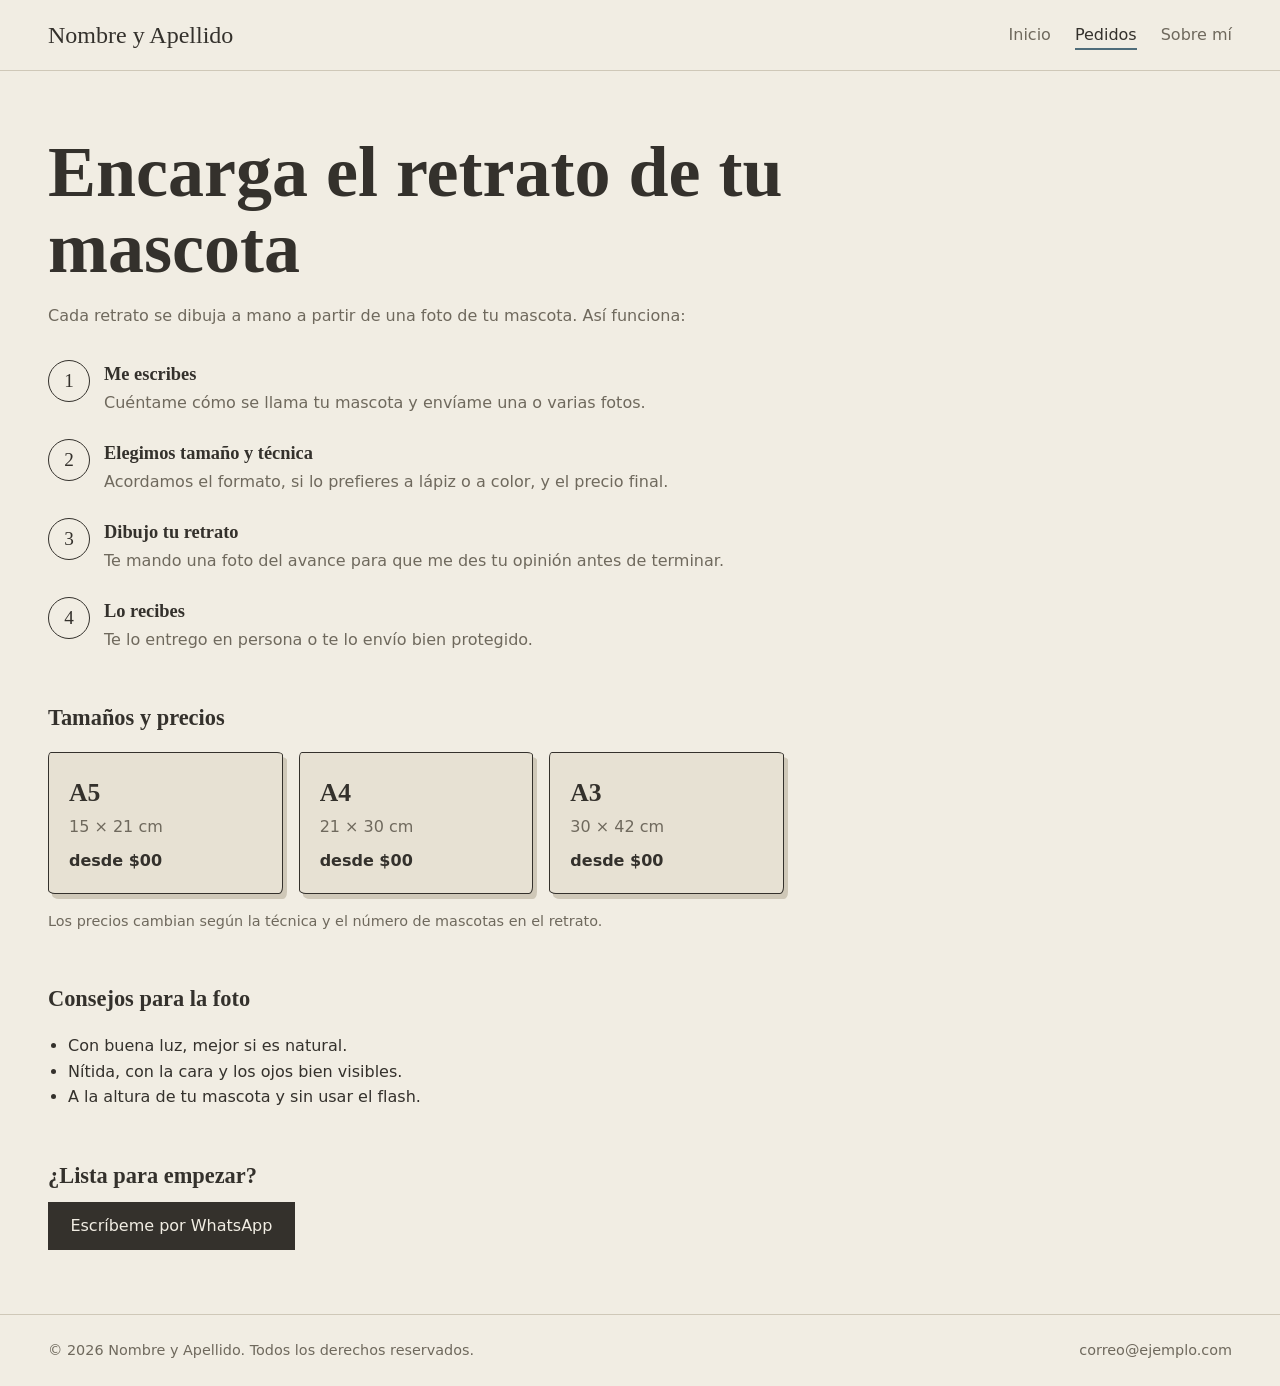
<file: pedidos.html>
<!doctype html>
<html lang="es">
  <head>
    <meta charset="UTF-8" />
    <meta name="viewport" content="width=device-width, initial-scale=1.0" />
    <title>Pedidos | Retratos de mascotas</title>
    <link rel="stylesheet" href="styles.css" />
  </head>
  <body>
    <header>
      <a class="logo" href="index.html">Nombre y Apellido</a>
      <nav>
        <ul>
          <li><a href="index.html">Inicio</a></li>
          <li><a href="pedidos.html" aria-current="page">Pedidos</a></li>
          <li><a href="AboutMe.html">Sobre mí</a></li>
        </ul>
      </nav>
    </header>

    <main class="pagina">
      <h1>Encarga el retrato de tu mascota</h1>
      <p class="intro">
        Cada retrato se dibuja a mano a partir de una foto de tu mascota. Así
        funciona:
      </p>

      <ol class="pasos">
        <li>
          <h2>Me escribes</h2>
          <p>Cuéntame cómo se llama tu mascota y envíame una o varias fotos.</p>
        </li>
        <li>
          <h2>Elegimos tamaño y técnica</h2>
          <p>
            Acordamos el formato, si lo prefieres a lápiz o a color, y el precio
            final.
          </p>
        </li>
        <li>
          <h2>Dibujo tu retrato</h2>
          <p>
            Te mando una foto del avance para que me des tu opinión antes de
            terminar.
          </p>
        </li>
        <li>
          <h2>Lo recibes</h2>
          <p>Te lo entrego en persona o te lo envío bien protegido.</p>
        </li>
      </ol>

      <section>
        <h2>Tamaños y precios</h2>
        <ul class="tamanos">
          <li>
            <h3>A5</h3>
            <p>15 × 21 cm</p>
            <p class="precio">desde $00</p>
          </li>
          <li>
            <h3>A4</h3>
            <p>21 × 30 cm</p>
            <p class="precio">desde $00</p>
          </li>
          <li>
            <h3>A3</h3>
            <p>30 × 42 cm</p>
            <p class="precio">desde $00</p>
          </li>
        </ul>
        <p class="nota">
          Los precios cambian según la técnica y el número de mascotas en el
          retrato.
        </p>
      </section>

      <section>
        <h2>Consejos para la foto</h2>
        <ul class="consejos">
          <li>Con buena luz, mejor si es natural.</li>
          <li>Nítida, con la cara y los ojos bien visibles.</li>
          <li>A la altura de tu mascota y sin usar el flash.</li>
        </ul>
      </section>

      <section class="pedir">
        <h2>¿Lista para empezar?</h2>
        <a
          class="boton"
          href="https://wa.me/NUMERO?text=Hola%2C%20quiero%20encargar%20un%20retrato%20de%20mi%20mascota"
          >Escríbeme por WhatsApp</a
        >
      </section>
    </main>

    <footer>
      <p>© 2026 Nombre y Apellido. Todos los derechos reservados.</p>
      <a href="mailto:correo@ejemplo.com">correo@ejemplo.com</a>
    </footer>
  </body>
</html>
</file>
<file: styles.css>
:root {
  --fondo: #f1ede3;
  --texto: #34312c;
  --suave: #6f695d;
  --linea: #cfc8b8;
  --acento: #4f6d7a;
  --tarjeta: #e7e1d3;
 
  --titulos: Georgia, "Times New Roman", serif;
  --manuscrita: "Segoe Print", "Bradley Hand", "Comic Sans MS", cursive;
 
  /* Margen lateral que se adapta al ancho de la pantalla */
  --margen: clamp(1rem, 5vw, 3rem);
}
 
/* ---------- Base ---------- */
* {
  box-sizing: border-box;
}
 
body {
  margin: 0;
  min-height: 100vh;
  display: flex;
  flex-direction: column;
  background: var(--fondo);
  color: var(--texto);
  font-family: system-ui, sans-serif;
  line-height: 1.6;
}
 
main {
  flex: 1; /* empuja el footer hacia abajo aunque haya poco contenido */
}
 
a {
  color: var(--texto);
  text-decoration: none;
}
 
:focus-visible {
  outline: 2px solid var(--acento);
  outline-offset: 3px;
}
 
/* ---------- Header ---------- */
header {
  display: flex;
  justify-content: space-between;
  align-items: center;
  gap: 1rem;
  padding: 1rem var(--margen);
  border-bottom: 1.5px solid var(--linea);
}
 
.logo {
  font-family: var(--manuscrita);
  font-size: 1.5rem;
}
 
nav ul {
  display: flex;
  gap: 1.5rem;
  margin: 0;
  padding: 0;
  list-style: none;
}
 
nav a {
  color: var(--suave);
  padding-bottom: 0.2rem;
  border-bottom: 2px solid transparent;
}
 
nav a:hover,
nav a[aria-current="page"] {
  color: var(--texto);
  border-bottom-color: var(--acento);
}
 
/* ---------- Portada ---------- */
.hero {
  max-width: 62rem;
  padding: clamp(2rem, 6vw, 4.5rem) var(--margen) 1rem;
}
 
h1 {
  margin: 0 0 1rem;
  font-family: var(--titulos);
  font-size: clamp(2.2rem, 7vw, 4.5rem);
  line-height: 1.05;
}
 
.hero p {
  max-width: 34rem;
  margin: 0;
  color: var(--suave);
}
 
/* ---------- Carrusel ---------- */
.carrusel {
  display: flex;
  gap: 1.25rem;
  padding: 1.5rem var(--margen);
  overflow-x: auto;                 /* permite deslizar de lado */
  scroll-snap-type: x mandatory;    /* cada foto "encaja" al deslizar */
  scroll-padding-left: var(--margen);
  scrollbar-width: none;            /* oculta la barra en Firefox */
}
 
.carrusel::-webkit-scrollbar {
  display: none;                    /* oculta la barra en Chrome y Safari */
}
 
@media (prefers-reduced-motion: no-preference) {
  .carrusel {
    scroll-behavior: smooth;        /* animación suave, si el usuario la permite */
  }
}
 
.carrusel figure {
  flex: 0 0 min(78vw, 22rem);       /* ancho fijo de cada foto */
  margin: 0;
  scroll-snap-align: start;
}
 
.carrusel img,
.sobre-mi img {
  display: block;
  width: 100%;
  aspect-ratio: 4 / 5;              /* formato vertical */
  object-fit: cover;                /* recorta sin deformar */
  background: var(--tarjeta);
  border: 1.5px solid var(--texto);
  border-radius: 3px 6px 4px 7px / 6px 3px 7px 4px;  /* esquinas "dibujadas a mano" */
  box-shadow: 4px 5px 0 var(--linea);
}
 
figcaption {
  padding-top: 0.8rem;
  font-family: var(--manuscrita);
  font-size: 1.1rem;
}
 
/* ---------- Botones del carrusel ---------- */
.controles {
  display: flex;
  align-items: center;
  gap: 0.75rem;
  padding: 0 var(--margen) 3rem;
}
 
.controles button {
  width: 2.75rem;
  height: 2.75rem;
  border: 1px solid var(--texto);
  border-radius: 50%;
  background: transparent;
  color: var(--texto);
  font-size: 1.2rem;
  cursor: pointer;
}
 
.controles button:hover {
  background: var(--texto);
  color: var(--fondo);
}
 
#contador {
  margin-left: 0.5rem;
  color: var(--suave);
  font-variant-numeric: tabular-nums;
}
 
/* ---------- Página Sobre mí ---------- */
.sobre-mi {
  display: grid;
  grid-template-columns: 1fr;       /* una columna en el celular */
  gap: 2rem;
  max-width: 62rem;
  padding: clamp(2rem, 6vw, 4.5rem) var(--margen);
}
 
.sobre-mi img {
  max-width: 22rem;
}
 
.sobre-mi h1 {
  font-size: clamp(2rem, 5vw, 3rem);
}
 
.sobre-mi p {
  max-width: 36rem;
  margin: 0 0 1rem;
}
 
.boton {
  display: inline-block;
  padding: 0.7rem 1.4rem;
  background: var(--texto);
  color: var(--fondo);
}
 
.boton:hover {
  background: var(--acento);
}
 
/* Pantallas medianas y grandes: foto a la izquierda, texto a la derecha */
@media (min-width: 760px) {
  .sobre-mi {
    grid-template-columns: 20rem 1fr;
    gap: 3.5rem;
  }
}
 
/* ---------- Footer ---------- */
footer {
  display: flex;
  flex-wrap: wrap;
  justify-content: space-between;
  gap: 1rem;
  padding: 1.5rem var(--margen);
  border-top: 1.5px solid var(--linea);
  color: var(--suave);
  font-size: 0.9rem;
}
 
footer p {
  margin: 0;
}
 
footer a {
  color: var(--suave);
}
 
footer a:hover {
  color: var(--texto);
}
/* ---------- Página Pedidos ---------- */
.pagina {
  max-width: 52rem;
  padding: clamp(2rem, 6vw, 4rem) var(--margen);
}

.pagina h2 {
  margin: 0 0 0.5rem;
  font-family: var(--titulos);
  font-size: 1.4rem;
}

.pagina section {
  margin-top: 3rem;
}

.intro {
  color: var(--suave);
}

/* Pasos numerados */
.pasos {
  display: grid;
  gap: 1.5rem;
  margin: 2rem 0 0;
  padding: 0;
  list-style: none;
  counter-reset: paso;              /* empieza a contar desde 0 */
}

.pasos li {
  position: relative;
  padding-left: 3.5rem;
  counter-increment: paso;          /* suma 1 en cada paso */
}

.pasos li::before {
  content: counter(paso);           /* escribe el número */
  position: absolute;
  left: 0;
  top: 0;
  width: 2.5rem;
  height: 2.5rem;
  display: grid;
  place-items: center;
  border: 1.5px solid var(--texto);
  border-radius: 50%;
  font-family: var(--manuscrita);
  font-size: 1.2rem;
}

.pasos h2,
.pasos p {
  margin: 0;
}

.pasos h2 {
  font-size: 1.15rem;
}

.pasos p {
  color: var(--suave);
}

/* Tamaños */
.tamanos {
  display: grid;
  grid-template-columns: repeat(auto-fit, minmax(10rem, 1fr));
  gap: 1rem;
  margin: 1rem 0 0;
  padding: 0;
  list-style: none;
}

.tamanos li {
  padding: 1.25rem;
  background: var(--tarjeta);
  border: 1.5px solid var(--texto);
  border-radius: 3px 6px 4px 7px / 6px 3px 7px 4px;
  box-shadow: 4px 5px 0 var(--linea);
}

.tamanos h3 {
  margin: 0;
  font-family: var(--manuscrita);
  font-size: 1.6rem;
}

.tamanos p {
  margin: 0;
  color: var(--suave);
}

.tamanos .precio {
  margin-top: 0.5rem;
  color: var(--texto);
  font-weight: 600;
}

.nota {
  margin-top: 1rem;
  color: var(--suave);
  font-size: 0.9rem;
}

.consejos {
  padding-left: 1.25rem;
}
</file>
